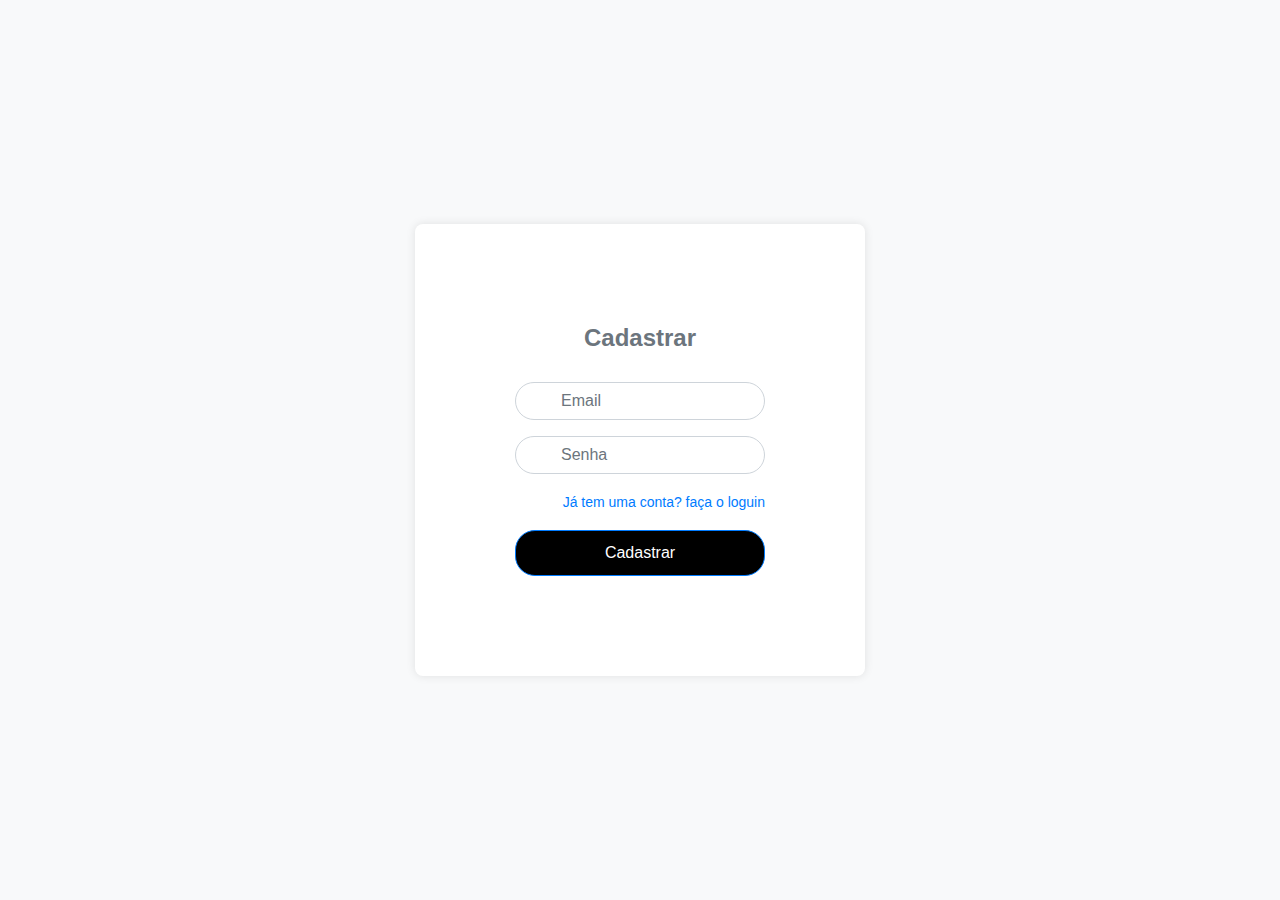
<file: cadastro.html>
<!DOCTYPE html>
<html lang="pt-BR">
<head>
    <meta charset="UTF-8">
    <meta name="viewport" content="width=device-width, initial-scale=1.0">
    <title>UniWorks</title>
          
      <!-- Link para o CSS do Bootstrap -->
      <link href="https://stackpath.bootstrapcdn.com/bootstrap/4.5.2/css/bootstrap.min.css" rel="stylesheet">
      
      <!-- Estilo adicional -->
      <style>
        body {
          display: flex;
          justify-content: center;
          align-items: center;
          height: 100vh;
          margin: 0;
          background-color: #f8f9fa;
        }
        .login-container {
          max-width: 450px;
          padding: 100px;
          background-color: #ffffff;
          border-radius: 8px;
          box-shadow: 0px 0px 10px rgba(0, 0, 0, 0.1);
          text-align: center;
        }
        .login-container h2 {
          margin-bottom: 30px;
          font-size: 24px;
          color: #6c757d;
          font-weight: bold;
        }
        .form-control {
          border-radius: 20px;
          padding: 10px 45px;
        }
        .btn {
          background-color: #000;
          color: #fff;
          border-radius: 20px;
          padding: 10px;
        }
        .btn:hover {
          background-color: #333;
        }
        .form-group a {
          font-size: 14px;
          text-decoration: none;
        }
        .form-group a:hover {
          text-decoration: underline;
        }
      </style>
    </head>
    <body>
    
      <div class="login-container">
        <h2>Cadastrar</h2>
        
        <!-- Formulário de Login -->
        <form>
          <div class="form-group">
            <input type="email" class="form-control" id="email" placeholder="Email">
          </div>
          <div class="form-group">
            <input type="password" class="form-control" id="password" placeholder="Senha">
          </div>
          <div class="form-group text-right">
            <a href="/login.html">Já tem uma conta? faça o loguin</a>
          </div>
          <a href="/login.html" class="btn btn-block btn-primary">Cadastrar</a>
        </form>
      </div>
    
      <!-- Script JS do Bootstrap -->
      <script src="https://code.jquery.com/jquery-3.5.1.slim.min.js"></script>
      <script src="https://cdn.jsdelivr.net/npm/@popperjs/core@2.9.2/dist/umd/popper.min.js"></script>
      <script src="https://stackpath.bootstrapcdn.com/bootstrap/4.5.2/js/bootstrap.min.js"></script>
    </body>
    </html>
</file>
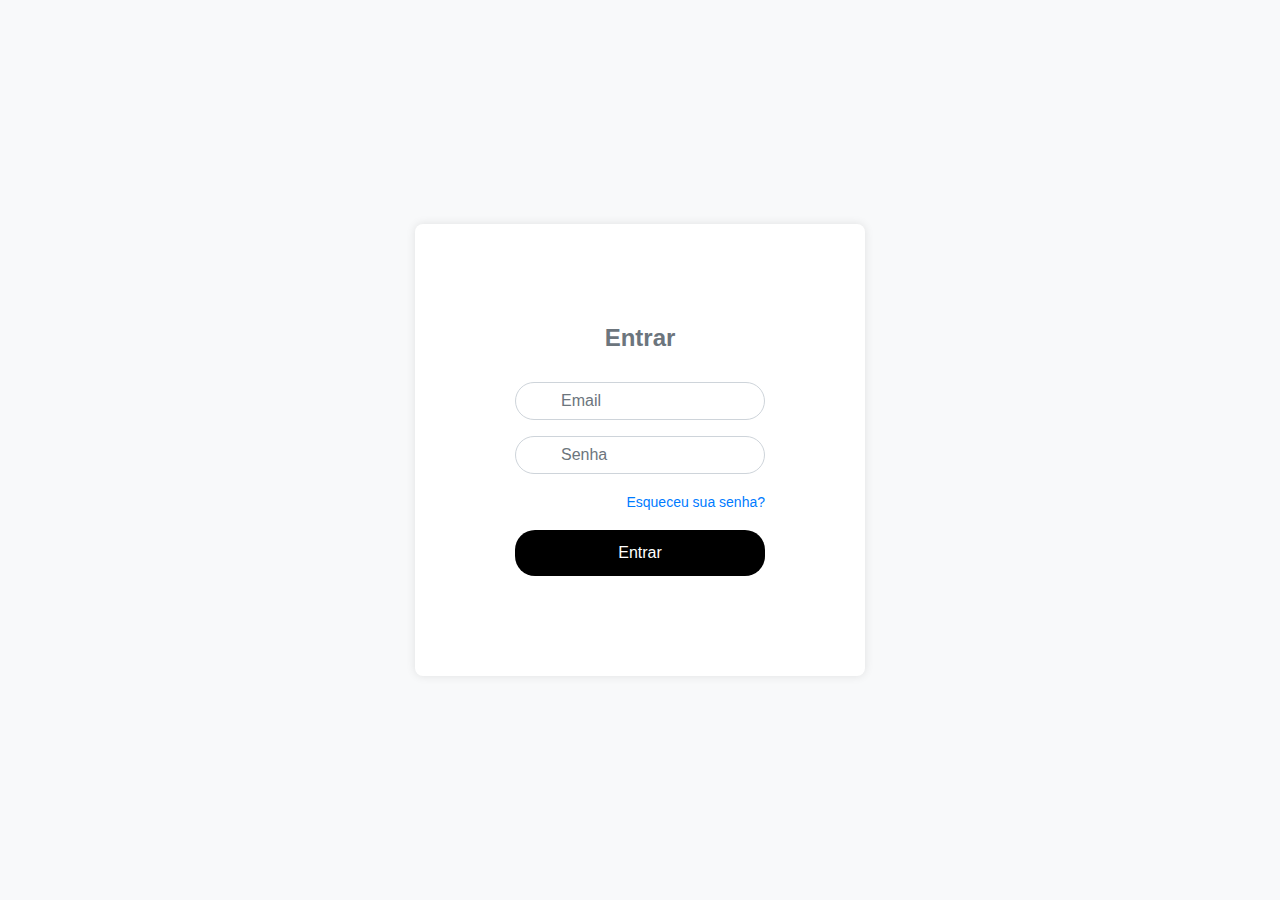
<file: login.html>
<!DOCTYPE html>
<html lang="pt-BR">
<head>
    <meta charset="UTF-8">
    <meta name="viewport" content="width=device-width, initial-scale=1.0">
    <title>UniWorks</title>
          
      <!-- Link para o CSS do Bootstrap -->
      <link href="https://stackpath.bootstrapcdn.com/bootstrap/4.5.2/css/bootstrap.min.css" rel="stylesheet">
      
      <!-- Estilo adicional -->
      <style>
        body {
          display: flex;
          justify-content: center;
          align-items: center;
          height: 100vh;
          margin: 0;
          background-color: #f8f9fa;
        }
        .login-container {
          max-width: 450px;
          padding: 100px;
          background-color: #ffffff;
          border-radius: 8px;
          box-shadow: 0px 0px 10px rgba(0, 0, 0, 0.1);
          text-align: center;
        }
        .login-container h2 {
          margin-bottom: 30px;
          font-size: 24px;
          color: #6c757d;
          font-weight: bold;
        }
        .form-control {
          border-radius: 20px;
          padding: 10px 45px;
        }
        .btn {
          background-color: #000;
          color: #fff;
          border-radius: 20px;
          padding: 10px;
        }
        .btn:hover {
          background-color: #333;
        }
        .form-group a {
          font-size: 14px;
          text-decoration: none;
        }
        .form-group a:hover {
          text-decoration: underline;
        }
      </style>
    </head>
    <body>
    
      <div class="login-container">
        <h2>Entrar</h2>
        
        <!-- Formulário de Login -->
        <form>
          <div class="form-group">
            <input class="form-control" placeholder="Email">
          </div>
          <div class="form-group">
            <input class="form-control" placeholder="Senha">
          </div>
          <div class="form-group text-right">
            <a href="/cadastro.html">Esqueceu sua senha?</a>
          </div>
          <a href="/index.html" class="btn btn-block"> Entrar </a>
        </form>
      </div>
    
      <!-- Script JS do Bootstrap -->
      <script src="https://code.jquery.com/jquery-3.5.1.slim.min.js"></script>
      <script src="https://cdn.jsdelivr.net/npm/@popperjs/core@2.9.2/dist/umd/popper.min.js"></script>
      <script src="https://stackpath.bootstrapcdn.com/bootstrap/4.5.2/js/bootstrap.min.js"></script>
    </body>
    </html>
</file>
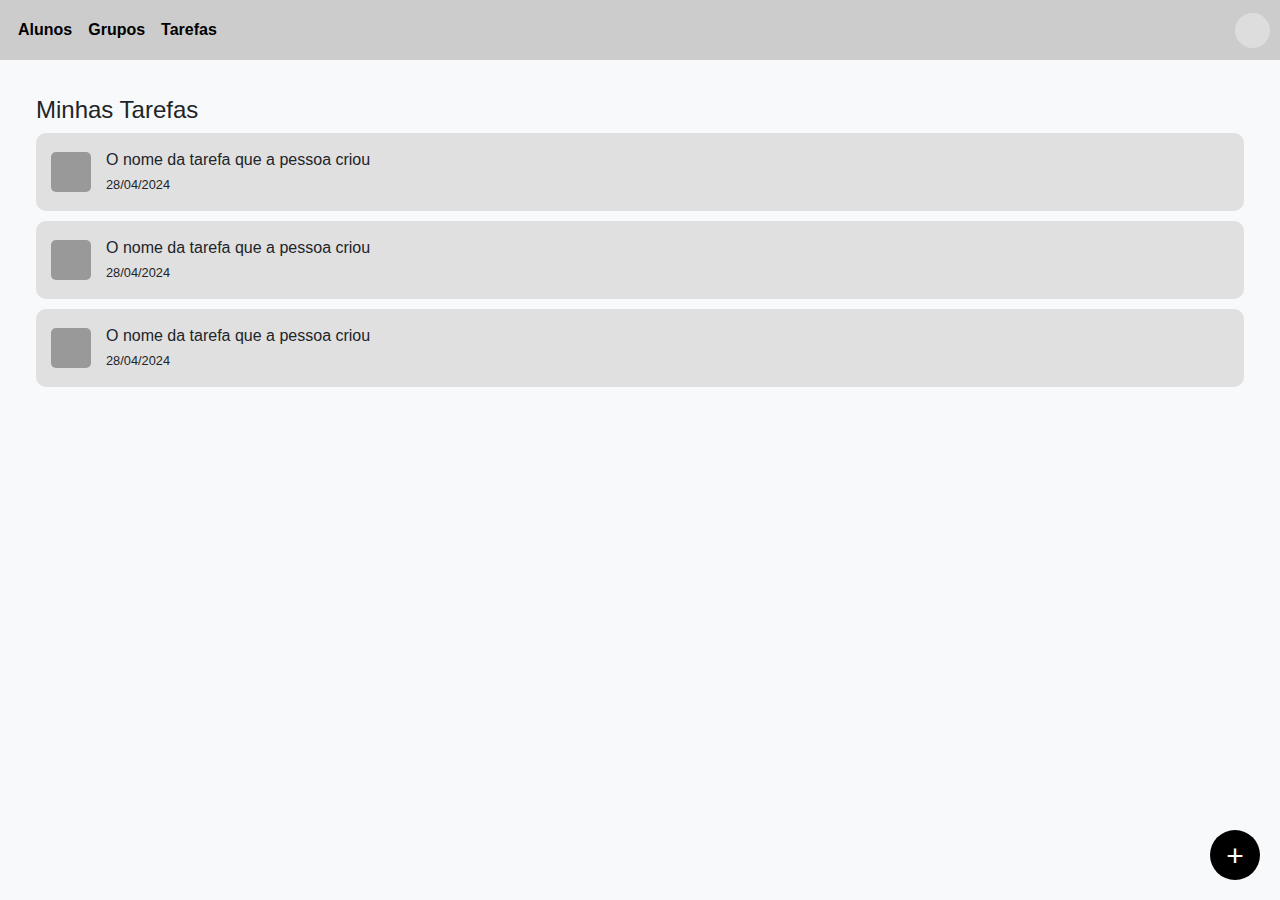
<file: tarefas.html>
<!DOCTYPE html>
<html lang="pt-BR">
<head>
  <meta charset="UTF-8">
  <meta name="viewport" content="width=device-width, initial-scale=1.0">
  <title>UniWorks</title>
  
  <!-- Link para o CSS do Bootstrap -->
  <link href="https://stackpath.bootstrapcdn.com/bootstrap/4.5.2/css/bootstrap.min.css" rel="stylesheet">
  
  <!-- Link para o CSS externo -->
  <link href="style.css" rel="stylesheet">
  
<script type="text/javascript">
    (function(c,l,a,r,i,t,y){
        c[a]=c[a]||function(){(c[a].q=c[a].q||[]).push(arguments)};
        t=l.createElement(r);t.async=1;t.src="https://www.clarity.ms/tag/"+i;
        y=l.getElementsByTagName(r)[0];y.parentNode.insertBefore(t,y);
    })(window, document, "clarity", "script", "o8gskdfgln");
</script>
  
</head>
<body>

  <!-- Menu lateral (sidenav) -->
  <div id="mySidenav" class="sidenav">
    <a href="javascript:void(0)" class="closebtn" onclick="closeNav()">&times;</a>
    <a href="/Mapas-de-Calor/tarefas.html">Tarefas</a>
    <a href="/Mapas-de-Calor/index.html">Chat</a>
    <a href="/Mapas-de-Calor/grupos.html">Grupos</a>
  </div>

  <!-- Navbar -->
  <nav class="navbar navbar-expand-lg">
    <button class="navbar-toggler" type="button" onclick="openNav()">&#9776;</button>
    <div class="collapse navbar-collapse" id="navbarNav">
      <ul class="navbar-nav mr-auto">
        <li class="nav-item">
            <a class="nav-link" href="/Mapas-de-Calor/index.html">Alunos</a>
        </li>
        <li class="nav-item">
          <a class="nav-link" href="/Mapas-de-Calor/grupos.html">Grupos</a>
        </li>
        <li class="nav-item">
          <a class="nav-link" href="/Mapas-de-Calor/tarefas.html">Tarefas</a>
        </li>
      </ul>
    </div>
    <div class="user-icon"></div>
  </nav>

  <!-- Container de tarefas -->
  <div id="main">
    <div class="tasks-container">
      <h4>Minhas Tarefas</h4>
      <div class="task-item">
        <div class="task-icon"></div>
        <div class="task-info">
          <p>O nome da tarefa que a pessoa criou</p>
          <small>28/04/2024</small>
        </div>
      </div>
      <div class="task-item">
        <div class="task-icon"></div>
        <div class="task-info">
          <p>O nome da tarefa que a pessoa criou</p>
          <small>28/04/2024</small>
        </div>
      </div>
      <div class="task-item">
        <div class="task-icon"></div>
        <div class="task-info">
          <p>O nome da tarefa que a pessoa criou</p>
          <small>28/04/2024</small>
        </div>
      </div>
    </div>

    <!-- Botão para adicionar tarefa -->
    <div class="add-task-btn">+</div>
  </div>

  <!-- Link para o JS do Bootstrap -->
  <script src="https://code.jquery.com/jquery-3.5.1.slim.min.js"></script>
  <script src="https://cdn.jsdelivr.net/npm/@popperjs/core@2.9.2/dist/umd/popper.min.js"></script>
  <script src="https://stackpath.bootstrapcdn.com/bootstrap/4.5.2/js/bootstrap.min.js"></script>
  
  <!-- Link para o JS externo -->
  <script src="scripts.js"></script>
</body>
</html>
</file>
<file: style.css>
body {
    background-color: #f8f9fa;
  }
  
  /* Estilo do menu lateral */
  .sidenav {
    height: 100%; 
    width: 0; 
    position: fixed;
    z-index: 1;
    top: 0;
    left: 0;
    background-color: #ccc;
    overflow-x: hidden;
    transition: 0.5s;
    padding-top: 60px;
  }
  
  .sidenav a {
    padding: 10px 10px 10px 30px;
    text-decoration: none;
    font-size: 20px;
    color: #fff;
    display: block;
    transition: 0.3s;
  }
  
  .sidenav a:hover {
    background-color: #b1b1b1;
  }
  
  .closebtn {
    position: absolute;
    top: 0;
    right: 20px;
    font-size: 36px;
    color: white;
  }
  
  #main {
    transition: margin-left .5s;
    padding: 16px;
  }
  
  /* Estilos para o Navbar */
  .navbar {
    background-color: #ccc;
    padding: 10px;
  }
  .navbar-brand, .nav-link {
    color: #000 !important;
    font-weight: bold;
  }
  .navbar-toggler {
    border: none;
  }
  .navbar-toggler-icon {
    color: #000;
  }
  .user-icon {
    width: 35px;
    height: 35px;
    background-color: #ddd;
    border-radius: 50%;
  }
  
  /* Estilos para o container de tarefas */
  .tasks-container {
    margin: 20px;
  }
  .task-item {
    background-color: #e0e0e0;
    padding: 15px;
    border-radius: 10px;
    margin-bottom: 10px;
    display: flex;
    align-items: center;
  }
  .task-icon {
    width: 40px;
    height: 40px;
    background-color: #999;
    border-radius: 5px;
    margin-right: 15px;
  }
  .task-info {
    flex-grow: 1;
  }
  .task-info p {
    margin: 0;
  }
  .add-task-btn {
    position: fixed;
    bottom: 20px;
    right: 20px;
    width: 50px;
    height: 50px;
    background-color: black;
    color: white;
    border-radius: 50%;
    font-size: 30px;
    display: flex;
    justify-content: center;
    align-items: center;
    cursor: pointer;
  }

  /* Estilo do container de grupos */
.container {
    max-width: 800px;
    margin: auto;
}
.group-item {
    background-color: #fff;
    padding: 20px;
    margin-bottom: 15px;
    border: 1px solid #e0e0e0;
    border-radius: 8px;
}
.group-item h5 {
    margin-bottom: 10px;
    font-weight: bold;
}
.group-item p {
    margin: 0;
    color: #666;
}
</file>
